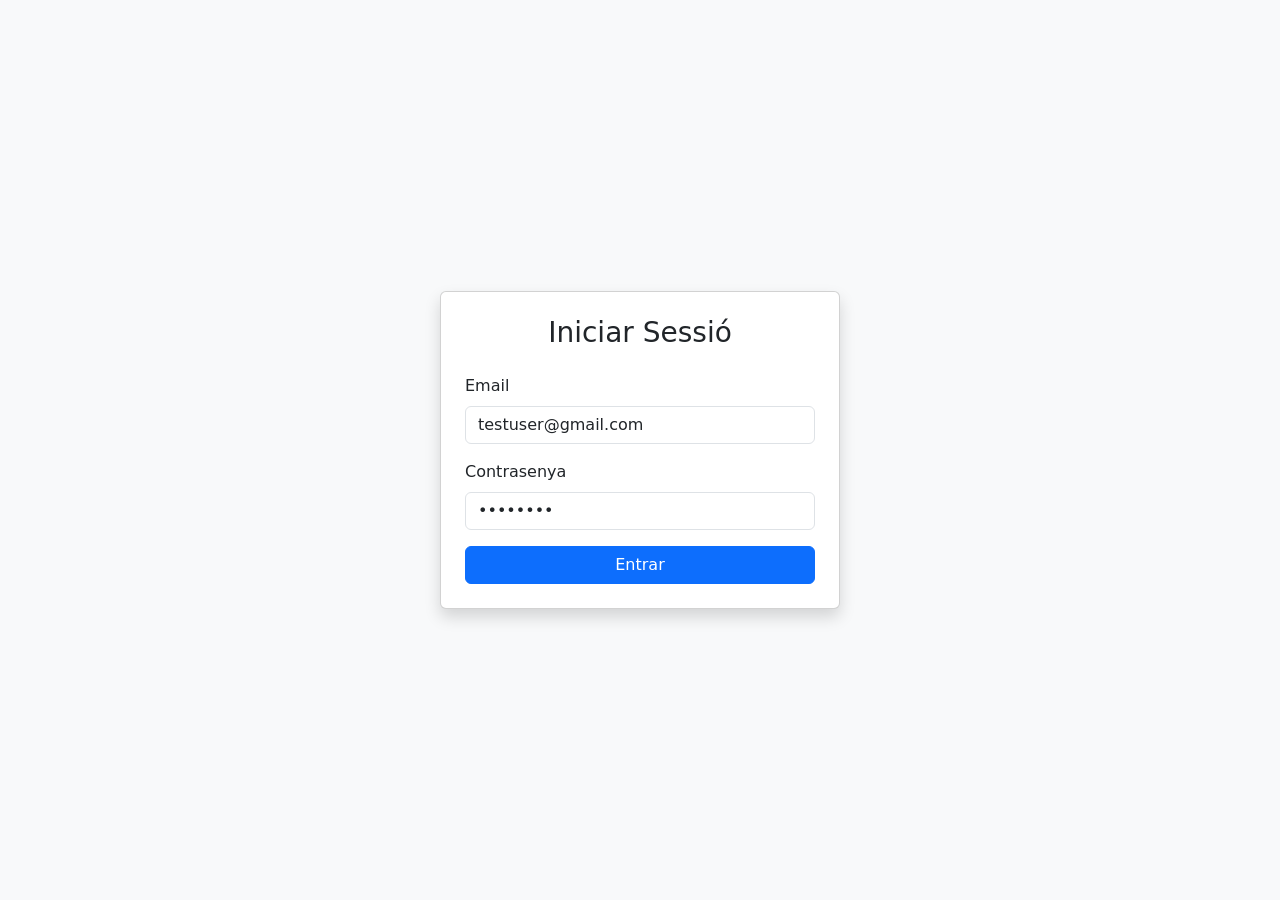
<file: admin.html>
<!DOCTYPE html>
<html lang="es">
<head>
    <meta charset="UTF-8">
    <meta name="viewport" content="width=device-width, initial-scale=1.0">
    <title>Hostal Montsec | Panell d'Administració</title>
    <!-- Bootstrap CSS -->
    <link href="https://cdn.jsdelivr.net/npm/bootstrap@5.3.0/dist/css/bootstrap.min.css" rel="stylesheet">
    <!-- Bootstrap Icons -->
    <link rel="stylesheet" href="https://cdn.jsdelivr.net/npm/bootstrap-icons@1.11.1/font/bootstrap-icons.css">
    <style>
        body { background-color: #f4f6f9; }
        .admin-header {
            background: #212529;
            color: white;
            padding: 2rem 0;
            margin-bottom: 2rem;
            border-bottom: 5px solid #dc3545; /* Línea roja para destacar que es zona admin */
        }
    </style>
</head>
<body>

    <nav class="navbar navbar-expand-lg navbar-dark bg-dark sticky-top">
        <div class="container">
            <a class="navbar-brand" href="index.html"><i class="bi bi-shield-lock"></i> Hostal Montsec - ADMIN</a>
            <div class="d-flex">
                <a href="index.html" class="btn btn-outline-light me-2">Veure Web</a>
                <button class="btn btn-danger" id="logoutBtn">Tancar Sessió</button>
            </div>
        </div>
    </nav>

    <div class="admin-header text-center shadow-sm">
        <h2 class="fw-bold"><i class="bi bi-gear-fill"></i> Panell de Gestió de Reserves</h2>
        <p class="mb-0 text-muted">Aquesta vista és exclusiva per al personal de l'hostal.</p>
    </div>

    <div class="container mb-5">
        <div class="card shadow border-0">
            <div class="card-header bg-white py-3 d-flex justify-content-between align-items-center">
                <h5 class="mb-0 fw-bold"><i class="bi bi-list-ul text-danger"></i> Totes les Reserves</h5>
                <button class="btn btn-sm btn-outline-secondary" onclick="cargarTodasLasReservas()"><i class="bi bi-arrow-clockwise"></i> Actualitzar</button>
            </div>
            <div class="card-body">
                <div id="adminReservasContainer">
                    <!-- Aquí se inyectará la tabla de todas las reservas -->
                    <div class="text-center py-5">
                        <div class="spinner-border text-danger" role="status"></div>
                        <p class="mt-2 text-muted">Carregant dades del servidor...</p>
                    </div>
                </div>
            </div>
        </div>
    </div>

    <script src="https://cdn.jsdelivr.net/npm/bootstrap@5.3.0/dist/js/bootstrap.bundle.min.js"></script>
    <script src="app.js"></script>
</body>
</html>
</file>
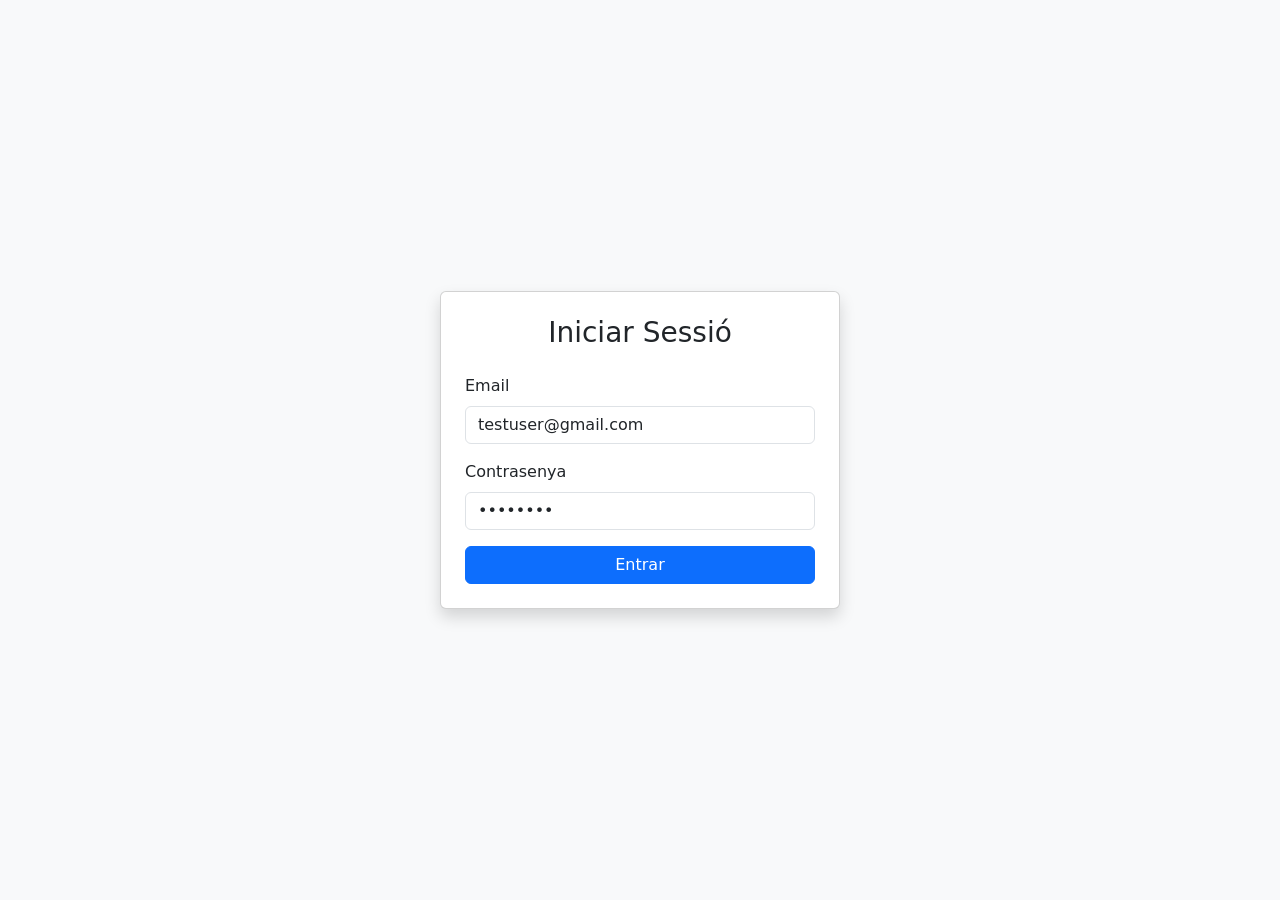
<file: login.html>
<!DOCTYPE html>
<html lang="es">
<head>
    <meta charset="UTF-8">
    <title>Login | Hostal Montsec</title>
    <link href="https://cdn.jsdelivr.net/npm/bootstrap@5.3.0/dist/css/bootstrap.min.css" rel="stylesheet">
</head>
<body class="bg-light">

    <div class="container d-flex justify-content-center align-items-center" style="height: 100vh;">
        <div class="card p-4 shadow" style="width: 100%; max-width: 400px;">
            <h3 class="text-center mb-4">Iniciar Sessió</h3>
            <form id="loginForm">
                <div class="mb-3">
                    <label class="form-label">Email</label>

                    <input type="email" id="email" class="form-control" value="testuser@gmail.com" required>
                </div>
                <div class="mb-3">
                    <label class="form-label">Contrasenya</label>
                    <input type="password" id="password" class="form-control" value="password" required>
                </div>
                <button type="submit" class="btn btn-primary w-100">Entrar</button>
            </form>
            <div id="loginError" class="alert alert-danger mt-3 d-none">Correu o contrasenya incorrectes.</div>
        </div>
    </div>

    <script src="app.js"></script>
</body>
</html>
</file>
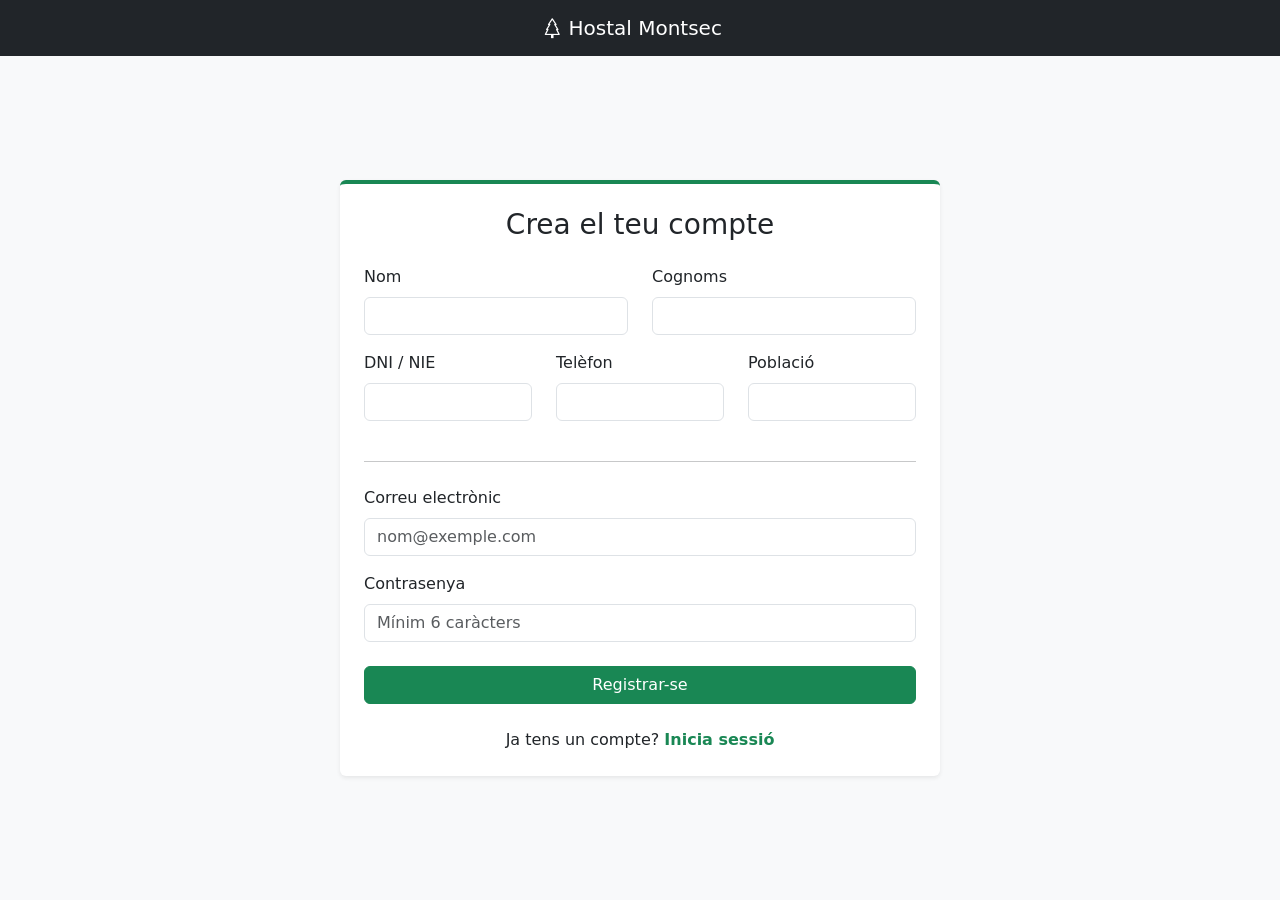
<file: register.html>
<!DOCTYPE html>
<html lang="es">
<head>
    <meta charset="UTF-8">
    <meta name="viewport" content="width=device-width, initial-scale=1.0">
    <title>Hostal Montsec | Registre</title>
    <link href="https://cdn.jsdelivr.net/npm/bootstrap@5.3.0/dist/css/bootstrap.min.css" rel="stylesheet">
    <link rel="stylesheet" href="https://cdn.jsdelivr.net/npm/bootstrap-icons@1.11.1/font/bootstrap-icons.css">
    <style>
        body { background-color: #f8f9fa; min-height: 100vh; display: flex; flex-direction: column; }
        .register-container { flex: 1; display: flex; align-items: center; justify-content: center; padding: 2rem 0; }
        .card { border: none; border-top: 4px solid #198754; }
    </style>
</head>
<body>

    <nav class="navbar navbar-dark bg-dark">
        <div class="container justify-content-center">
            <a class="navbar-brand" href="index.html"><i class="bi bi-tree"></i> Hostal Montsec</a>
        </div>
    </nav>

    <div class="register-container">
        <div class="card shadow-sm p-4" style="width: 100%; max-width: 600px;">
            <h3 class="text-center mb-4">Crea el teu compte</h3>
            
            <div id="registerSuccess" class="alert alert-success d-none text-center">
                <i class="bi bi-check-circle"></i> Compte creat amb èxit! Redirigint...
            </div>
            
            <div id="registerError" class="alert alert-danger d-none text-center">
                <i class="bi bi-exclamation-triangle"></i> <span>Error al crear el compte. Revisa les dades.</span>
            </div>

            <!-- Formulario con validaciones HTML5 -->
            <form id="registerForm">
                <div class="row">
                    <div class="col-md-6 mb-3">
                        <label for="regName" class="form-label">Nom</label>
                        <input type="text" class="form-control" id="regName" required minlength="2">
                    </div>
                    <div class="col-md-6 mb-3">
                        <label for="regSurname" class="form-label">Cognoms</label>
                        <input type="text" class="form-control" id="regSurname" required minlength="2">
                    </div>
                </div>

                <div class="row">
                    <div class="col-md-4 mb-3">
                        <label for="regDni" class="form-label">DNI / NIE</label>
                        <!-- Obligamos a que tenga exactamente 9 caracteres -->
                        <input type="text" class="form-control" id="regDni" required minlength="9" maxlength="9" title="Format: 8 números i 1 lletra">
                    </div>
                    <div class="col-md-4 mb-3">
                        <label for="regPhone" class="form-label">Telèfon</label>
                        <!-- Obligamos a que sean 9 números -->
                        <input type="tel" class="form-control" id="regPhone" required pattern="[0-9]{9}" title="Ha de contenir exactament 9 números">
                    </div>
                    <div class="col-md-4 mb-3">
                        <label for="regCity" class="form-label">Població</label>
                        <input type="text" class="form-control" id="regCity" required>
                    </div>
                </div>

                <hr class="my-4">

                <div class="mb-3">
                    <label for="regEmail" class="form-label">Correu electrònic</label>
                    <input type="email" class="form-control" id="regEmail" required placeholder="nom@exemple.com">
                </div>
                <div class="mb-4">
                    <label for="regPassword" class="form-label">Contrasenya</label>
                    <!-- Obligamos a que la contraseña tenga mínimo 6 caracteres -->
                    <input type="password" class="form-control" id="regPassword" required minlength="6" placeholder="Mínim 6 caràcters">
                </div>
                
                <button type="submit" class="btn btn-success w-100 mb-3">Registrar-se</button>
            </form>
            
            <div class="text-center mt-2">
                <p class="mb-0">Ja tens un compte? <a href="login.html" class="text-success text-decoration-none fw-bold">Inicia sessió</a></p>
            </div>
        </div>
    </div>

    <script src="https://cdn.jsdelivr.net/npm/bootstrap@5.3.0/dist/js/bootstrap.bundle.min.js"></script>
    <script src="app.js"></script>
</body>
</html>
</file>
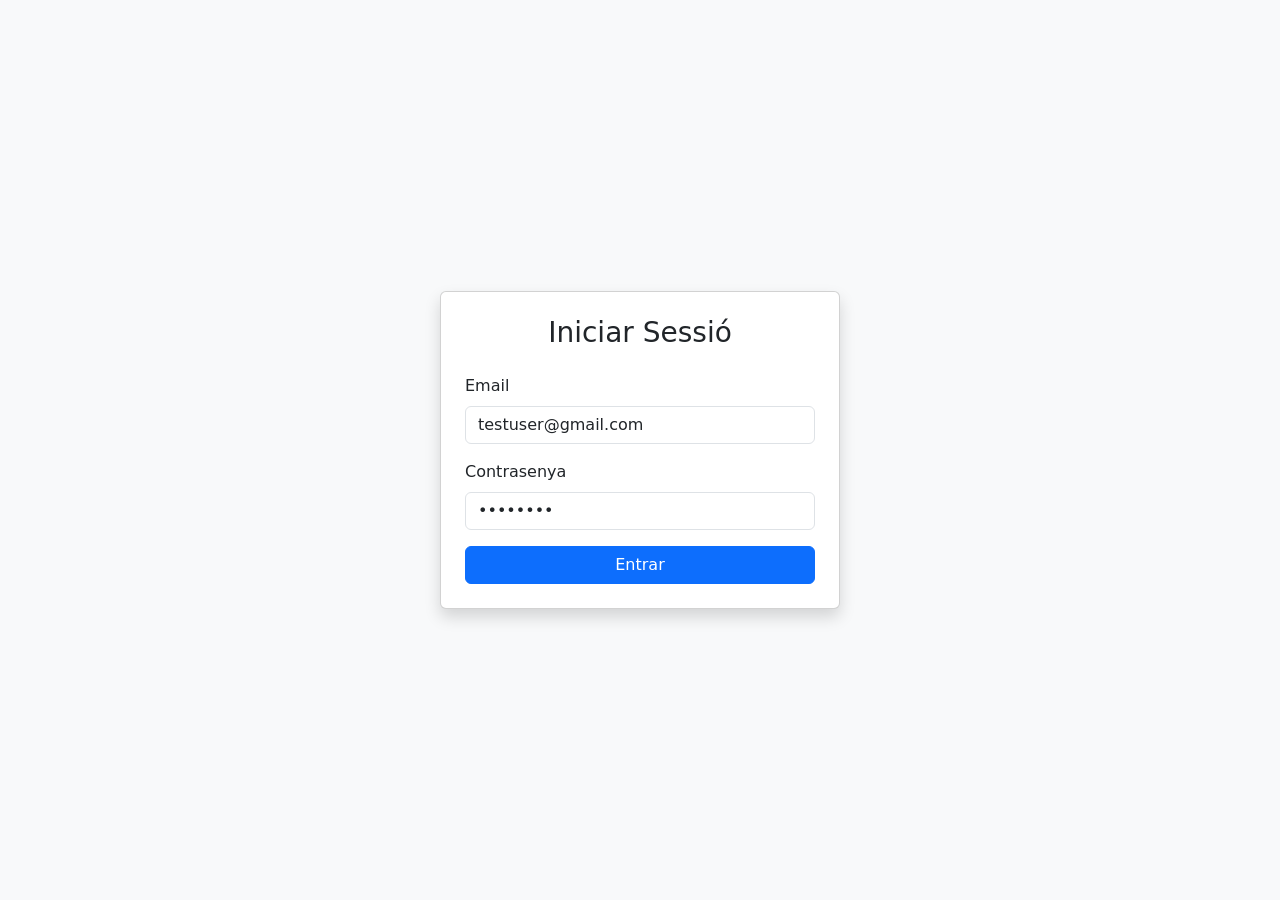
<file: reservations.html>
<!DOCTYPE html>
<html lang="es">
<head>
    <meta charset="UTF-8">
    <meta name="viewport" content="width=device-width, initial-scale=1.0">
    <title>Hostal Montsec | Les meves Reserves</title>
    <link href="https://cdn.jsdelivr.net/npm/bootstrap@5.3.0/dist/css/bootstrap.min.css" rel="stylesheet">
    <link rel="stylesheet" href="https://cdn.jsdelivr.net/npm/bootstrap-icons@1.11.1/font/bootstrap-icons.css">
    <style>
        body { background-color: #f4f6f9; }
        .hero-reservas {
            background: #198754;
            color: white;
            padding: 3rem 0;
            margin-bottom: 2rem;
            box-shadow: 0 4px 6px rgba(0,0,0,0.1);
        }
        .payment-box {
            background-color: #f8f9fa;
            border: 1px solid #dee2e6;
            border-radius: 8px;
            padding: 1.5rem;
        }
    </style>
</head>
<body>

    <nav class="navbar navbar-expand-lg navbar-dark bg-dark sticky-top">
        <div class="container">
            <a class="navbar-brand" href="index.html"><i class="bi bi-tree"></i> Hostal Montsec</a>
            <div class="d-flex">
                <a href="index.html" class="btn btn-outline-light me-2">Inici</a>
                <button class="btn btn-danger" id="logoutBtn">Tancar Sessió</button>
            </div>
        </div>
    </nav>

    <div class="hero-reservas text-center">
        <h2 class="fw-bold"><i class="bi bi-calendar-check"></i> El meu Panell de Reserves</h2>
        <p class="lead mb-0">Gestiona les teves visites al nostre hostal de muntanya.</p>
    </div>

    <div class="container mb-5">
        <div class="card shadow border-0">
            <div class="card-header bg-white py-3 d-flex justify-content-between align-items-center">
                <h5 class="mb-0 fw-bold"><i class="bi bi-list-ul"></i> Llista de Reserves</h5>
                <button class="btn btn-success" data-bs-toggle="modal" data-bs-target="#nuevaReservaModal">
                    <i class="bi bi-plus-circle"></i> Fer Nova Reserva
                </button>
            </div>
            <div class="card-body">
                <div id="listaReservas">
                    <div class="text-center py-5">
                        <div class="spinner-border text-success" role="status"></div>
                        <p class="mt-2 text-muted">Carregant les teves reserves...</p>
                    </div>
                </div>
            </div>
        </div>
    </div>

    <!-- MODAL 1: DATOS DE LA RESERVA -->
    <div class="modal fade" id="nuevaReservaModal" tabindex="-1" aria-hidden="true">
        <div class="modal-dialog">
            <div class="modal-content border-top border-success border-4">
                <div class="modal-header">
                    <h5 class="modal-title fw-bold">Nova Reserva</h5>
                    <button type="button" class="btn-close" data-bs-dismiss="modal" aria-label="Close"></button>
                </div>
                <form id="newReservationForm">
                    <div class="modal-body">
                        <div class="alert alert-warning small">
                            <i class="bi bi-info-circle-fill"></i> Es requerirà una targeta de crèdit per garantir la reserva. No es farà cap càrrec ara mateix.
                        </div>
                        <div class="mb-3">
                            <label for="resDate" class="form-label">Data</label>
                            <input type="date" class="form-control" id="resDate" required>
                        </div>
                        <div class="row">
                            <div class="col-7 mb-3">
                                <label for="resTime" class="form-label">Torn (Hora)</label>
                                <select class="form-select" id="resTime" required>
                                    <option value="" disabled selected>Tria un torn...</option>
                                    <option value="13:00">13:00 (Dinar - Torn 1)</option>
                                    <option value="15:00">15:00 (Dinar - Torn 2)</option>
                                    <option value="20:00">20:00 (Sopar - Torn 1)</option>
                                    <option value="22:00">22:00 (Sopar - Torn 2)</option>
                                </select>
                            </div>
                            <div class="col-5 mb-3">
                                <label for="resPax" class="form-label">Comensals</label>
                                <input type="number" class="form-control" id="resPax" min="1" max="10" required>
                            </div>
                        </div>
                    </div>
                    <div class="modal-footer flex-nowrap">
                        <button type="button" class="btn btn-outline-secondary w-50" data-bs-dismiss="modal">Cancel·lar</button>
                        <button type="submit" class="btn btn-dark w-50">Continuar al Pagament <i class="bi bi-arrow-right"></i></button>
                    </div>
                </form>
            </div>
        </div>
    </div>

    <!-- MODAL 2: PASARELA DE PAGO SIMULADA -->
    <div class="modal fade" id="paymentModal" tabindex="-1" aria-hidden="true" data-bs-backdrop="static">
        <div class="modal-dialog">
            <div class="modal-content border-top border-dark border-4">
                <div class="modal-header bg-light">
                    <h5 class="modal-title fw-bold"><i class="bi bi-lock-fill text-success"></i> Pagament Segur</h5>
                    <button type="button" class="btn-close" data-bs-dismiss="modal" aria-label="Close" id="closePaymentBtn"></button>
                </div>
                <form id="paymentForm">
                    <div class="modal-body">
                        <div id="reservaError" class="alert alert-danger d-none small"></div>
                        <div id="reservaSuccess" class="alert alert-success d-none small">Pagament autoritzat! Confirmant reserva...</div>

                        <div class="payment-box mb-3">
                            <h6 class="fw-bold mb-3">Garantia de la reserva</h6>
                            <p class="small text-muted mb-2">Autoritzes una retenció preventiva a la teva targeta. <strong>Només es cobraran <span id="penaltyAmount" class="text-danger fw-bold"></span>€</strong> en total (20€ per persona) si anul·les amb menys de 24 hores d'antelació o en cas de no presentar-se.</p>
                        </div>

                        <div class="mb-3">
                            <label class="form-label small fw-bold">Número de Targeta</label>
                            <div class="input-group">
                                <span class="input-group-text"><i class="bi bi-credit-card"></i></span>
                                <input type="text" class="form-control" placeholder="0000 0000 0000 0000" required minlength="16" maxlength="16" pattern="[0-9]{16}">
                            </div>
                        </div>
                        <div class="row">
                            <div class="col-6 mb-3">
                                <label class="form-label small fw-bold">Caducitat</label>
                                <input type="text" class="form-control" placeholder="MM/AA" required minlength="5" maxlength="5">
                            </div>
                            <div class="col-6 mb-3">
                                <label class="form-label small fw-bold">CVV</label>
                                <input type="password" class="form-control" placeholder="123" required minlength="3" maxlength="3" pattern="[0-9]{3}">
                            </div>
                        </div>
                    </div>
                    <div class="modal-footer flex-nowrap">
                        <button type="button" class="btn btn-outline-secondary w-50" data-bs-dismiss="modal" id="cancelPaymentBtn">Enrere</button>
                        <button type="submit" class="btn btn-success w-50" id="payBtn">
                            <span id="payBtnText"><i class="bi bi-shield-check"></i> Autoritzar i Reservar</span>
                            <span id="payBtnSpinner" class="spinner-border spinner-border-sm d-none" role="status" aria-hidden="true"></span>
                        </button>
                    </div>
                </form>
            </div>
        </div>
    </div>

    <script src="https://cdn.jsdelivr.net/npm/bootstrap@5.3.0/dist/js/bootstrap.bundle.min.js"></script>
    <script src="app.js"></script>
</body>
</html>
</file>
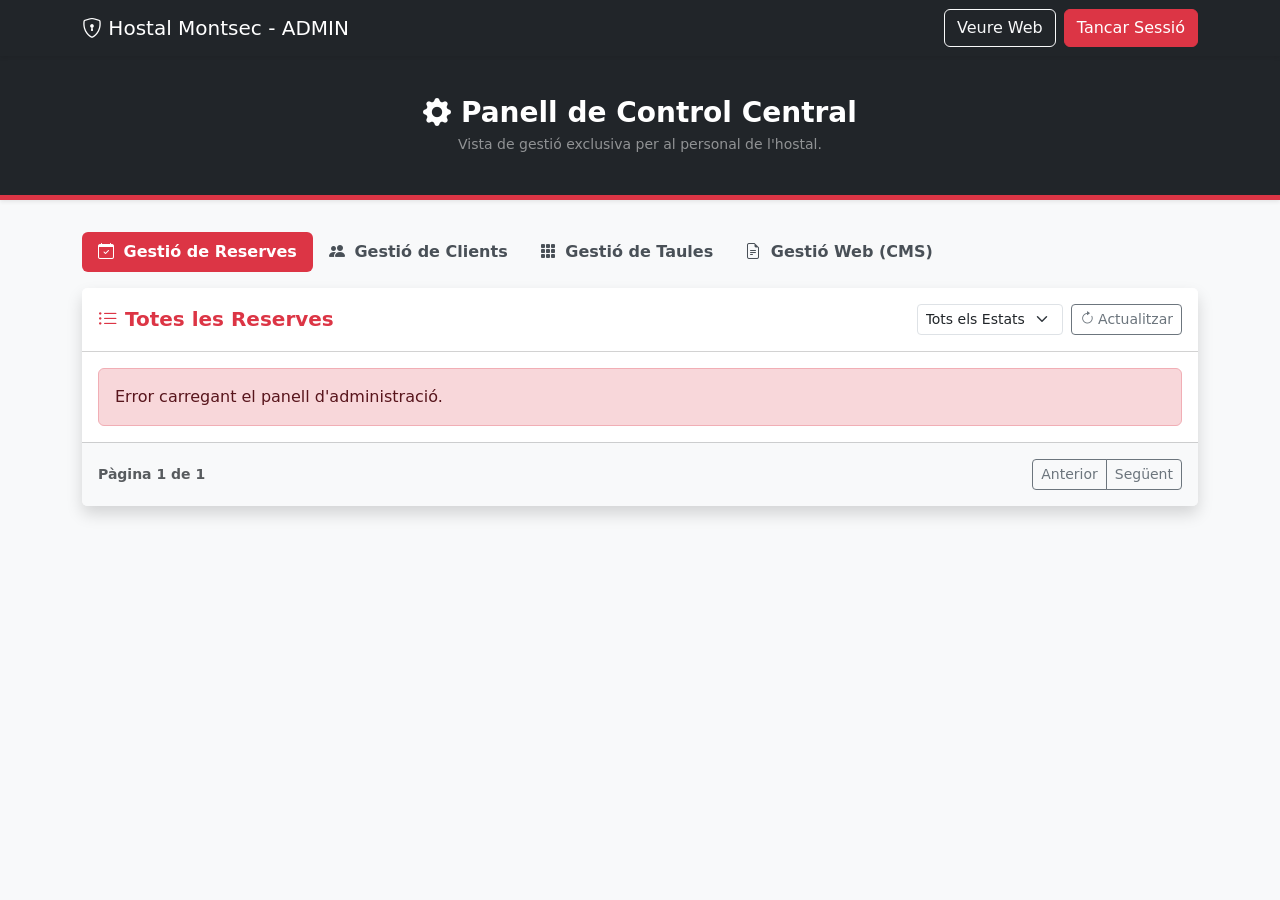
<file: frontend/admin.html>
<!DOCTYPE html>
<html lang="ca">
<head>
    <meta charset="UTF-8">
    <meta name="viewport" content="width=device-width, initial-scale=1.0">
    <title>Hostal Montsec | Panell d'Administració</title>
    <link href="https://cdn.jsdelivr.net/npm/bootstrap@5.3.0/dist/css/bootstrap.min.css" rel="stylesheet">
    <link rel="stylesheet" href="https://cdn.jsdelivr.net/npm/bootstrap-icons@1.11.1/font/bootstrap-icons.css">
    <link rel="stylesheet" href="styles.css">
</head>
<body class="bg-light d-flex flex-column min-vh-100">

    <!-- NAVEGACIÓN -->
    <nav class="navbar navbar-expand-lg navbar-dark bg-dark sticky-top shadow-sm">
        <div class="container">
            <a class="navbar-brand" href="index.html"><i class="bi bi-shield-lock"></i> Hostal Montsec - ADMIN</a>
            <div class="d-flex gap-2">
                <a href="index.html" class="btn btn-outline-light">Veure Web</a>
                <button type="button" class="btn btn-danger" id="logoutBtn">Tancar Sessió</button>
            </div>
        </div>
    </nav>

    <header class="admin-header text-center shadow-sm">
        <div class="container">
            <h1 class="h3 fw-bold mb-1"><i class="bi bi-gear-fill"></i> Panell de Control Central</h1>
            <p class="mb-0 text-white-50 small">Vista de gestió exclusiva per al personal de l'hostal.</p>
        </div>
    </header>

    <main class="container mb-5 flex-grow-1">
        
        <ul class="nav nav-pills mb-3" id="adminTabs" role="tablist">
            <li class="nav-item" role="presentation">
                <button class="nav-link active fw-bold" id="reserves-tab" data-bs-toggle="pill" data-bs-target="#reserves-pane" type="button" role="tab">
                    <i class="bi bi-calendar-check me-1"></i> Gestió de Reserves
                </button>
            </li>
            <li class="nav-item" role="presentation">
                <button class="nav-link fw-bold" id="clients-tab" data-bs-toggle="pill" data-bs-target="#clients-pane" type="button" role="tab" onclick="AdminModule.loadAllUsers()">
                    <i class="bi bi-people-fill me-1"></i> Gestió de Clients
                </button>
            </li>
            <li class="nav-item" role="presentation">
                <button class="nav-link fw-bold" id="taules-tab" data-bs-toggle="pill" data-bs-target="#taules-pane" type="button" role="tab" onclick="AdminModule.loadAllTables()">
                    <i class="bi bi-grid-3x3-gap-fill me-1"></i> Gestió de Taules
                </button>
            </li>
            <li class="nav-item" role="presentation">
                <!-- TAB WEB CMS -->
                <button class="nav-link fw-bold" id="cms-tab" data-bs-toggle="pill" data-bs-target="#cms-pane" type="button" role="tab" onclick="CmsModule.loadAdminContent()">
                    <i class="bi bi-file-earmark-text me-1"></i> Gestió Web (CMS)
                </button>
            </li>
        </ul>

        <div class="tab-content" id="adminTabsContent">
            
            <!-- TAB 1: RESERVAS -->
            <div class="tab-pane fade show active" id="reserves-pane" role="tabpanel" aria-labelledby="reserves-tab">
                <section class="card shadow border-0">
                    <div class="card-header bg-white py-3 d-flex flex-column flex-md-row justify-content-between align-items-md-center gap-3">
                        <h2 class="h5 mb-0 fw-bold text-danger"><i class="bi bi-list-ul"></i> Totes les Reserves</h2>
                        <div class="d-flex align-items-center gap-2">
                            <select id="adminStatusFilter" class="form-select form-select-sm w-auto" onchange="ReservationModule.resetAdminPage()">
                                <option value="">Tots els Estats</option>
                                <option value="CONFIRMED">Confirmades</option>
                                <option value="PENDING">Pendents</option>
                                <option value="CANCELLED">Cancel·lades</option>
                            </select>
                            <button type="button" class="btn btn-sm btn-outline-secondary" onclick="ReservationModule.loadAdminReservations()"><i class="bi bi-arrow-clockwise"></i> Actualitzar</button>
                        </div>
                    </div>
                    <div class="card-body p-0"><div id="adminReservasContainer"><div class="text-center py-5"><div class="spinner-border text-danger" role="status"></div></div></div></div>
                    <div class="card-footer bg-light d-flex justify-content-between align-items-center py-3">
                        <span id="adminResPageInfo" class="text-muted small fw-bold">Pàgina 1 de 1</span>
                        <div class="btn-group">
                            <button id="adminResPrevBtn" class="btn btn-sm btn-outline-secondary" onclick="ReservationModule.changeAdminPage(-1)">Anterior</button>
                            <button id="adminResNextBtn" class="btn btn-sm btn-outline-secondary" onclick="ReservationModule.changeAdminPage(1)">Següent</button>
                        </div>
                    </div>
                </section>
            </div>

            <!-- TAB 2: CLIENTES -->
            <div class="tab-pane fade" id="clients-pane" role="tabpanel" aria-labelledby="clients-tab">
                <section class="card shadow border-0">
                    <div class="card-header bg-white py-3 d-flex justify-content-between align-items-center">
                        <h2 class="h5 mb-0 fw-bold text-danger"><i class="bi bi-person-lines-fill"></i> Registre de Clients</h2>
                        <button type="button" class="btn btn-sm btn-outline-secondary" onclick="AdminModule.loadAllUsers()"><i class="bi bi-arrow-clockwise"></i> Actualitzar</button>
                    </div>
                    <div class="card-body p-0"><div id="adminClientsContainer"><div class="text-center py-5"><div class="spinner-border text-danger" role="status"></div></div></div></div>
                </section>
            </div>

            <!-- TAB 3: TAULES -->
            <div class="tab-pane fade" id="taules-pane" role="tabpanel" aria-labelledby="taules-tab">
                <section class="card shadow border-0">
                    <div class="card-header bg-white py-3 d-flex justify-content-between align-items-center">
                        <h2 class="h5 mb-0 fw-bold text-danger"><i class="bi bi-grid-3x3-gap-fill"></i> Distribució de l'Hostal</h2>
                        <div>
                            <button type="button" class="btn btn-sm btn-success me-1" onclick="AdminModule.openTableModal()"><i class="bi bi-plus-circle"></i> Nova Taula</button>
                            <button type="button" class="btn btn-sm btn-outline-secondary" onclick="AdminModule.loadAllTables()"><i class="bi bi-arrow-clockwise"></i></button>
                        </div>
                    </div>
                    <div class="card-body p-0"><div id="adminTablesContainer"><div class="text-center py-5"><div class="spinner-border text-danger" role="status"></div></div></div></div>
                </section>
            </div>

            <!-- TAB 4: WEB CMS -->
            <div class="tab-pane fade" id="cms-pane" role="tabpanel" aria-labelledby="cms-tab">
                <section class="card shadow border-0">
                    <div class="card-header bg-white py-3 d-flex justify-content-between align-items-center">
                        <h2 class="h5 mb-0 fw-bold text-danger"><i class="bi bi-laptop"></i> Modificador de Contingut (CMS)</h2>
                        <button type="submit" form="cmsForm" class="btn btn-sm btn-success">
                            <i class="bi bi-save"></i> Desar Canvis a la Web
                        </button>
                    </div>
                    <div class="card-body bg-light">
                        <div id="cmsAlert" class="alert d-none"></div>
                        
                        <form id="cmsForm">
                            <!-- ACORDEÓN PARA MANTENERLO ORDENADO -->
                            <div class="accordion shadow-sm" id="cmsAccordion">
                                
                                <!-- 1. Portada -->
                                <div class="accordion-item">
                                    <h2 class="accordion-header"><button class="accordion-button fw-bold" type="button" data-bs-toggle="collapse" data-bs-target="#cmsHero">1. Portada (Hero)</button></h2>
                                    <div id="cmsHero" class="accordion-collapse collapse show" data-bs-parent="#cmsAccordion">
                                        <div class="accordion-body">
                                            <div class="mb-3">
                                                <label class="form-label text-muted small fw-bold">Títol Principal</label>
                                                <input type="text" class="form-control cms-input" id="edit_HERO_TITLE" required>
                                            </div>
                                            <div>
                                                <label class="form-label text-muted small fw-bold">Subtítol</label>
                                                <input type="text" class="form-control cms-input" id="edit_HERO_SUBTITLE" required>
                                            </div>
                                        </div>
                                    </div>
                                </div>

                                <!-- 2. Història -->
                                <div class="accordion-item">
                                    <h2 class="accordion-header"><button class="accordion-button collapsed fw-bold" type="button" data-bs-toggle="collapse" data-bs-target="#cmsHistory">2. La Nostra Història</button></h2>
                                    <div id="cmsHistory" class="accordion-collapse collapse" data-bs-parent="#cmsAccordion">
                                        <div class="accordion-body">
                                            <div class="row g-3 mb-3">
                                                <div class="col-md-6">
                                                    <label class="form-label text-muted small fw-bold">Títol</label>
                                                    <input type="text" class="form-control cms-input" id="edit_HISTORY_TITLE" required>
                                                </div>
                                                <div class="col-md-6">
                                                    <label class="form-label text-muted small fw-bold">Subtítol Destacat</label>
                                                    <input type="text" class="form-control cms-input" id="edit_HISTORY_SUBTITLE" required>
                                                </div>
                                            </div>
                                            <div class="mb-3">
                                                <label class="form-label text-muted small fw-bold">Paràgraf 1</label>
                                                <textarea class="form-control cms-input" id="edit_HISTORY_P1" rows="3" required></textarea>
                                            </div>
                                            <div>
                                                <label class="form-label text-muted small fw-bold">Paràgraf 2</label>
                                                <textarea class="form-control cms-input" id="edit_HISTORY_P2" rows="3" required></textarea>
                                            </div>
                                        </div>
                                    </div>
                                </div>

                                <!-- 3. Menús -->
                                <div class="accordion-item">
                                    <h2 class="accordion-header"><button class="accordion-button collapsed fw-bold" type="button" data-bs-toggle="collapse" data-bs-target="#cmsMenus">3. Menús (Preus i Descripcions)</button></h2>
                                    <div id="cmsMenus" class="accordion-collapse collapse" data-bs-parent="#cmsAccordion">
                                        <div class="accordion-body">
                                            <div class="mb-4">
                                                <label class="form-label text-muted small fw-bold">Títol de la Secció</label>
                                                <input type="text" class="form-control cms-input" id="edit_MENU_MAIN_TITLE" required>
                                            </div>
                                            <div class="row g-4">
                                                <div class="col-md-4 border-end">
                                                    <h6 class="text-success fw-bold">Menú Diari</h6>
                                                    <input type="text" class="form-control mb-2 cms-input border-success" id="edit_PRICE_MENU_DIARI" placeholder="Preu (ex. 18,50 €)" required>
                                                    <textarea class="form-control cms-input" id="edit_DESC_MENU_DIARI" rows="3" placeholder="Descripció..."></textarea>
                                                </div>
                                                <div class="col-md-4 border-end">
                                                    <h6 class="text-warning fw-bold">Menú Cap de Setmana</h6>
                                                    <input type="text" class="form-control mb-2 cms-input border-warning" id="edit_PRICE_MENU_CAP_SETMANA" placeholder="Preu (ex. 28,00 €)" required>
                                                    <textarea class="form-control cms-input" id="edit_DESC_MENU_CAP_SETMANA" rows="3" placeholder="Descripció..."></textarea>
                                                </div>
                                                <div class="col-md-4">
                                                    <h6 class="text-danger fw-bold">Menú Degustació</h6>
                                                    <input type="text" class="form-control mb-2 cms-input border-danger" id="edit_PRICE_MENU_DEGUSTACIO" placeholder="Preu (ex. 45,00 €)" required>
                                                    <textarea class="form-control cms-input" id="edit_DESC_MENU_DEGUSTACIO" rows="3" placeholder="Descripció..."></textarea>
                                                </div>
                                            </div>
                                        </div>
                                    </div>
                                </div>

                                <!-- 4. Instagram -->
                                <div class="accordion-item">
                                    <h2 class="accordion-header"><button class="accordion-button collapsed fw-bold" type="button" data-bs-toggle="collapse" data-bs-target="#cmsIg">4. Galeria / Instagram</button></h2>
                                    <div id="cmsIg" class="accordion-collapse collapse" data-bs-parent="#cmsAccordion">
                                        <div class="accordion-body">
                                            <div class="mb-4">
                                                <label class="form-label text-muted small fw-bold">Títol de la Galeria</label>
                                                <input type="text" class="form-control cms-input" id="edit_IG_TITLE" required>
                                            </div>
                                            <div class="row g-3">
                                                <div class="col-md-6">
                                                    <label class="form-label text-muted small fw-bold">URL Imatge 1</label>
                                                    <input type="url" class="form-control cms-input" id="edit_IG_IMG_1" placeholder="https://...">
                                                </div>
                                                <div class="col-md-6">
                                                    <label class="form-label text-muted small fw-bold">URL Imatge 2</label>
                                                    <input type="url" class="form-control cms-input" id="edit_IG_IMG_2" placeholder="https://...">
                                                </div>
                                                <div class="col-md-6">
                                                    <label class="form-label text-muted small fw-bold">URL Imatge 3</label>
                                                    <input type="url" class="form-control cms-input" id="edit_IG_IMG_3" placeholder="https://...">
                                                </div>
                                                <div class="col-md-6">
                                                    <label class="form-label text-muted small fw-bold">URL Imatge 4</label>
                                                    <input type="url" class="form-control cms-input" id="edit_IG_IMG_4" placeholder="https://...">
                                                </div>
                                            </div>
                                            <small class="text-muted mt-2 d-block"><i class="bi bi-info-circle"></i> Pots utilitzar enllaços de Unsplash o imatges penjades a internet.</small>
                                        </div>
                                    </div>
                                </div>

                            </div>
                        </form>
                    </div>
                </section>
            </div>

        </div>
    </main>

    <!-- Modals de Edición Omitidos en este snippet por longitud, MANTÉN LOS MISMOS QUE TENÍAS (Reservation, User, Table) -->
    <!-- MODAL 1: EDITAR RESERVA -->
    <div class="modal fade" id="editReservationModal" tabindex="-1" aria-hidden="true"><div class="modal-dialog"><div class="modal-content border-top border-danger border-4"><div class="modal-header"><h3 class="modal-title h5 fw-bold">Modificar Reserva #<span id="editResIdTxt"></span></h3><button type="button" class="btn-close" data-bs-dismiss="modal" aria-label="Tancar"></button></div><form id="editReservationForm" novalidate><input type="hidden" id="editResId"><div class="modal-body"><div class="mb-3"><label for="editResDate" class="form-label">Data</label><input type="date" class="form-control" id="editResDate" required></div><div class="row g-3 mb-3"><div class="col-7"><label for="editResTime" class="form-label">Torn (Hora)</label><select class="form-select" id="editResTime" required><option value="13:00:00">13:00 (Dinar - Torn 1)</option><option value="15:00:00">15:00 (Dinar - Torn 2)</option><option value="20:00:00">20:00 (Sopar - Torn 1)</option><option value="22:00:00">22:00 (Sopar - Torn 2)</option></select></div><div class="col-5"><label for="editResPax" class="form-label">Comensals</label><input type="number" class="form-control" id="editResPax" min="1" max="10" required></div></div></div><div class="modal-footer"><button type="button" class="btn btn-outline-secondary" data-bs-dismiss="modal">Cancel·lar</button><button type="submit" class="btn btn-danger">Desar Canvis</button></div></form></div></div></div>
    <!-- MODAL 2: EDITAR USUARIO -->
    <div class="modal fade" id="editUserModal" tabindex="-1" aria-hidden="true"><div class="modal-dialog"><div class="modal-content border-top border-dark border-4"><div class="modal-header"><h3 class="modal-title h5 fw-bold">Modificar Client</h3><button type="button" class="btn-close" data-bs-dismiss="modal" aria-label="Tancar"></button></div><form id="editUserForm" novalidate><input type="hidden" id="editUserId"><div class="modal-body"><div class="row g-3 mb-3"><div class="col-md-6"><label for="editUserName" class="form-label">Nom</label><input type="text" class="form-control" id="editUserName" required></div><div class="col-md-6"><label for="editUserSurname" class="form-label">Cognoms</label><input type="text" class="form-control" id="editUserSurname" required></div></div><div class="row g-3 mb-3"><div class="col-md-6"><label for="editUserPhone" class="form-label">Telèfon</label><input type="tel" class="form-control" id="editUserPhone" required></div><div class="col-md-6"><label for="editUserCity" class="form-label">Població</label><input type="text" class="form-control" id="editUserCity" required></div></div><div class="mb-3"><label for="editUserRole" class="form-label">Rol del Sistema</label><select class="form-select" id="editUserRole" required><option value="USER">USER (Client Estàndard)</option><option value="ADMIN">ADMIN (Administrador)</option></select></div></div><div class="modal-footer"><button type="button" class="btn btn-outline-secondary" data-bs-dismiss="modal">Cancel·lar</button><button type="submit" class="btn btn-dark">Desar Client</button></div></form></div></div></div>
    <!-- MODAL 3: CREAR/EDITAR TAULA -->
    <div class="modal fade" id="editTableModal" tabindex="-1" aria-hidden="true"><div class="modal-dialog"><div class="modal-content border-top border-success border-4"><div class="modal-header"><h3 class="modal-title h5 fw-bold" id="tableModalTitle">Nova Taula</h3><button type="button" class="btn-close" data-bs-dismiss="modal" aria-label="Tancar"></button></div><form id="editTableForm" novalidate><input type="hidden" id="editTableId"><div class="modal-body"><div class="row g-3 mb-3"><div class="col-md-6"><label for="editTableNum" class="form-label">Número de Taula</label><input type="number" class="form-control" id="editTableNum" min="1" required></div><div class="col-md-6"><label for="editTablePax" class="form-label">Capacitat (Pax)</label><input type="number" class="form-control" id="editTablePax" min="1" max="20" required></div></div><div class="mb-3"><label for="editTableLoc" class="form-label">Ubicació</label><select class="form-select" id="editTableLoc" required><option value="INSIDE">Saló Interior</option><option value="TERRACE">Terrassa Exterior</option></select></div></div><div class="modal-footer"><button type="button" class="btn btn-outline-secondary" data-bs-dismiss="modal">Cancel·lar</button><button type="submit" class="btn btn-success">Desar Taula</button></div></form></div></div></div>

    <!-- Scripts -->
    <script src="https://cdn.jsdelivr.net/npm/bootstrap@5.3.0/dist/js/bootstrap.bundle.min.js"></script>
    <script src="app.js"></script>
</body>
</html>
</file>
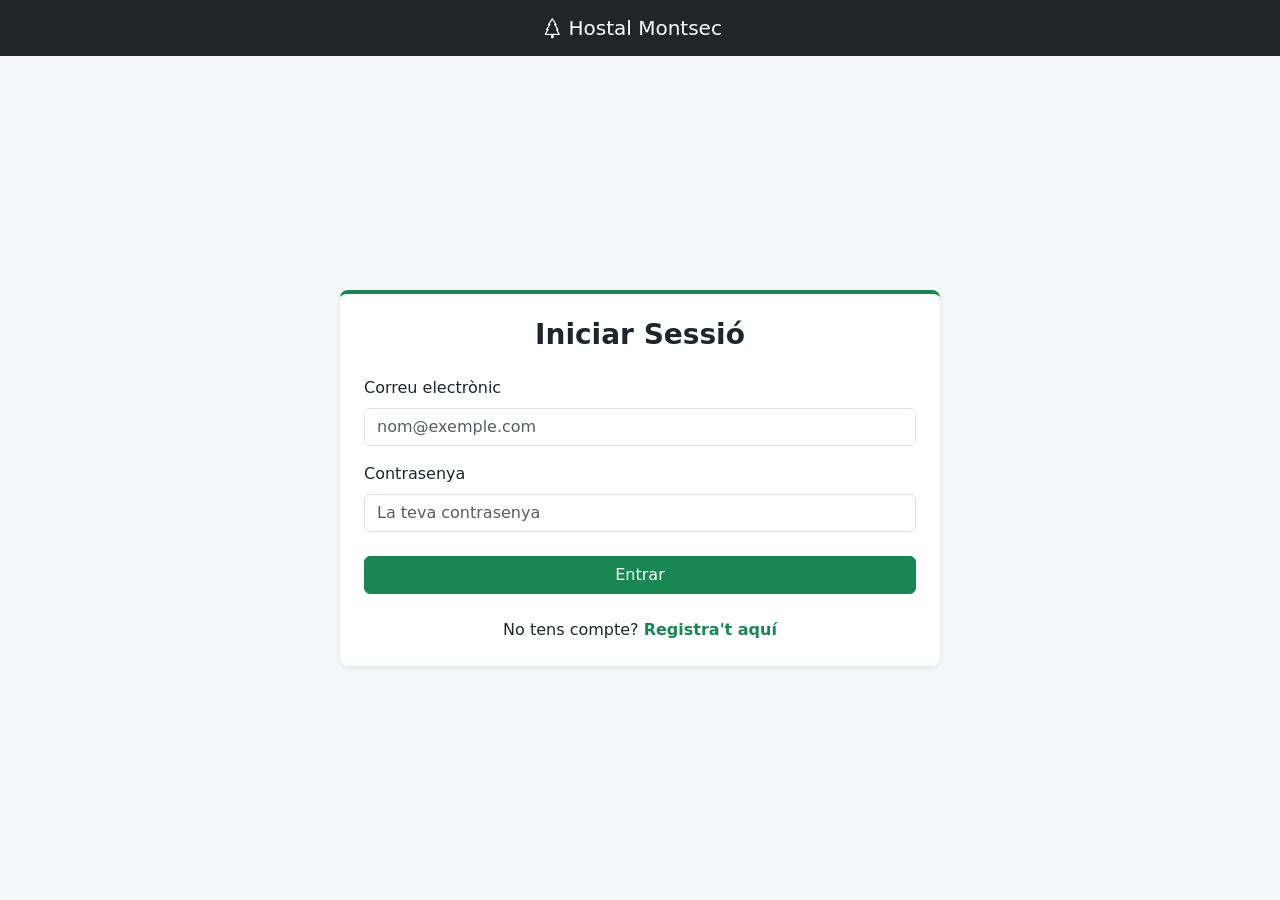
<file: frontend/login.html>
<!DOCTYPE html>
<html lang="ca">
<head>
    <meta charset="UTF-8">
    <meta name="viewport" content="width=device-width, initial-scale=1.0">
    <title>Hostal Montsec | Iniciar Sessió</title>
    
    <!-- External Dependencies -->
    <link href="https://cdn.jsdelivr.net/npm/bootstrap@5.3.0/dist/css/bootstrap.min.css" rel="stylesheet">
    <link rel="stylesheet" href="https://cdn.jsdelivr.net/npm/bootstrap-icons@1.11.1/font/bootstrap-icons.css">
    
    <!-- Custom Styles -->
    <link rel="stylesheet" href="styles.css">
</head>
<body class="page-auth">

    <!-- NAVIGATION -->
    <nav class="navbar navbar-dark bg-dark">
        <div class="container justify-content-center">
            <a class="navbar-brand" href="index.html">
                <i class="bi bi-tree"></i> Hostal Montsec
            </a>
        </div>
    </nav>

    <!-- MAIN CONTAINER -->
    <main class="auth-container">
        <section class="card shadow-sm p-4 auth-card" aria-labelledby="loginTitle">
            <h1 id="loginTitle" class="text-center h3 mb-4 fw-bold">
                Iniciar Sessió
            </h1>
            
            <!-- DYNAMIC ALERT (Controlled by app.js) -->
            <div id="loginError" class="alert alert-danger d-none text-center" role="alert" aria-live="assertive">
                <i class="bi bi-exclamation-triangle-fill me-1"></i> 
                <span>Correu o contrasenya incorrectes.</span>
            </div>

            <!-- LOGIN FORM -->
            <form id="loginForm" novalidate>
                <div class="mb-3">
                    <label for="email" class="form-label">Correu electrònic</label>
                    <input type="email" 
                           id="email" 
                           name="email"
                           class="form-control" 
                           placeholder="nom@exemple.com"
                           autocomplete="email"
                           required>
                </div>
                <div class="mb-4">
                    <label for="password" class="form-label">Contrasenya</label>
                    <input type="password" 
                           id="password" 
                           name="password"
                           class="form-control" 
                           placeholder="La teva contrasenya"
                           autocomplete="current-password"
                           required>
                </div>
                
                <button type="submit" class="btn btn-success w-100 mb-3" id="loginSubmitBtn">
                    Entrar
                </button>
            </form>
            
            <!-- SECONDARY NAVIGATION -->
            <div class="text-center mt-2">
                <p class="mb-0">
                    No tens compte? 
                    <a href="registro.html" class="text-success text-decoration-none fw-bold">Registra't aquí</a>
                </p>
            </div>
        </section>
    </main>

    <!-- Scripts -->
    <script src="https://cdn.jsdelivr.net/npm/bootstrap@5.3.0/dist/js/bootstrap.bundle.min.js"></script>
    <script src="app.js"></script>
</body>
</html>
</file>
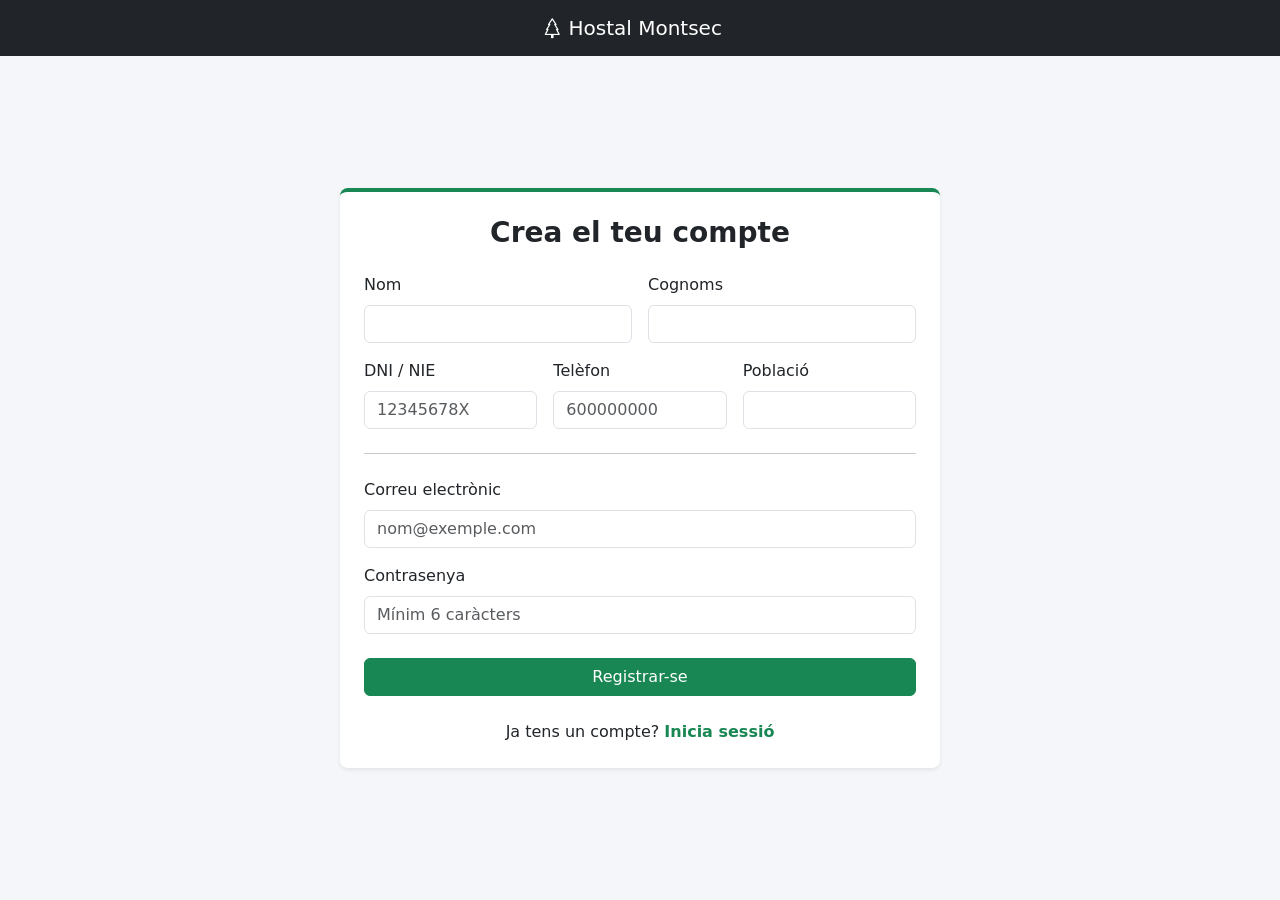
<file: frontend/register.html>
<!DOCTYPE html>
<html lang="ca">
<head>
    <meta charset="UTF-8">
    <meta name="viewport" content="width=device-width, initial-scale=1.0">
    <title>Hostal Montsec | Registre</title>
    
    <!-- Dependencias externas -->
    <link href="https://cdn.jsdelivr.net/npm/bootstrap@5.3.0/dist/css/bootstrap.min.css" rel="stylesheet">
    <link rel="stylesheet" href="https://cdn.jsdelivr.net/npm/bootstrap-icons@1.11.1/font/bootstrap-icons.css">
    
    <!-- Estilos propios -->
    <link rel="stylesheet" href="styles.css">
</head>
<body class="page-auth">

    <!-- NAVEGACIÓN -->
    <nav class="navbar navbar-dark bg-dark">
        <div class="container justify-content-center">
            <a class="navbar-brand" href="index.html">
                <i class="bi bi-tree"></i> Hostal Montsec
            </a>
        </div>
    </nav>

    <!-- CONTENEDOR PRINCIPAL -->
    <main class="auth-container">
        <section class="card shadow-sm p-4 auth-card" aria-labelledby="registerTitle">
            <h1 id="registerTitle" class="text-center h3 mb-4 fw-bold">
                Crea el teu compte
            </h1>
            
            <!-- ALERTAS DINÁMICAS (Controladas por app.js) -->
            <div id="registerSuccess" class="alert alert-success d-none text-center" role="alert" aria-live="polite">
                <i class="bi bi-check-circle me-1"></i> Compte creat amb èxit! Redirigint...
            </div>
            
            <div id="registerError" class="alert alert-danger d-none text-center" role="alert" aria-live="assertive">
                <i class="bi bi-exclamation-triangle me-1"></i> 
                <span>Error al crear el compte. Revisa les dades.</span>
            </div>

            <!-- FORMULARIO DE REGISTRO -->
            <form id="registerForm" novalidate>
                <!-- Sección 1: Datos Personales -->
                <div class="row g-3 mb-3">
                    <div class="col-md-6">
                        <label for="regName" class="form-label">Nom</label>
                        <input type="text" 
                               class="form-control" 
                               id="regName" 
                               name="name"
                               autocomplete="given-name"
                               required 
                               minlength="2">
                    </div>
                    <div class="col-md-6">
                        <label for="regSurname" class="form-label">Cognoms</label>
                        <input type="text" 
                               class="form-control" 
                               id="regSurname" 
                               name="surname"
                               autocomplete="family-name"
                               required 
                               minlength="2">
                    </div>
                </div>

                <!-- Sección 2: Identificación y Contacto -->
                <div class="row g-3 mb-3">
                    <div class="col-md-4">
                        <label for="regDni" class="form-label">DNI / NIE</label>
                        <input type="text" 
                               class="form-control text-uppercase" 
                               id="regDni" 
                               name="dni"
                               placeholder="12345678X"
                               required 
                               minlength="9" 
                               maxlength="9" 
                               pattern="^[0-9]{8}[A-Za-z]$|^[XYZxyz][0-9]{7}[A-Za-z]$"
                               title="Format vàlid: 8 números i 1 lletra (o NIE amb X/Y/Z)">
                    </div>
                    <div class="col-md-4">
                        <label for="regPhone" class="form-label">Telèfon</label>
                        <input type="tel" 
                               class="form-control" 
                               id="regPhone" 
                               name="phone"
                               placeholder="600000000"
                               inputmode="numeric"
                               autocomplete="tel"
                               required 
                               pattern="[0-9]{9}" 
                               title="Ha de contenir exactament 9 números">
                    </div>
                    <div class="col-md-4">
                        <label for="regCity" class="form-label">Població</label>
                        <input type="text" 
                               class="form-control" 
                               id="regCity" 
                               name="city"
                               autocomplete="address-level2"
                               required>
                    </div>
                </div>

                <hr class="my-4">

                <!-- Sección 3: Credenciales -->
                <div class="mb-3">
                    <label for="regEmail" class="form-label">Correu electrònic</label>
                    <input type="email" 
                           class="form-control" 
                           id="regEmail" 
                           name="email"
                           autocomplete="email"
                           required 
                           placeholder="nom@exemple.com">
                </div>
                <div class="mb-4">
                    <label for="regPassword" class="form-label">Contrasenya</label>
                    <input type="password" 
                           class="form-control" 
                           id="regPassword" 
                           name="password"
                           autocomplete="new-password"
                           required 
                           minlength="6" 
                           placeholder="Mínim 6 caràcters">
                </div>
                
                <!-- Botón de envío con estado de carga preparado -->
                <button type="submit" class="btn btn-success w-100 mb-3" id="regSubmitBtn">
                    <span id="regBtnText">Registrar-se</span>
                    <span id="regBtnSpinner" class="spinner-border spinner-border-sm d-none" role="status" aria-hidden="true"></span>
                </button>
            </form>
            
            <!-- Pie de tarjeta / Navegación secundaria -->
            <div class="text-center mt-2">
                <p class="mb-0">
                    Ja tens un compte? 
                    <a href="login.html" class="text-success text-decoration-none fw-bold">Inicia sessió</a>
                </p>
            </div>
        </section>
    </main>

    <!-- Scripts -->
    <script src="https://cdn.jsdelivr.net/npm/bootstrap@5.3.0/dist/js/bootstrap.bundle.min.js"></script>
    <script src="app.js"></script>
</body>
</html>
</file>
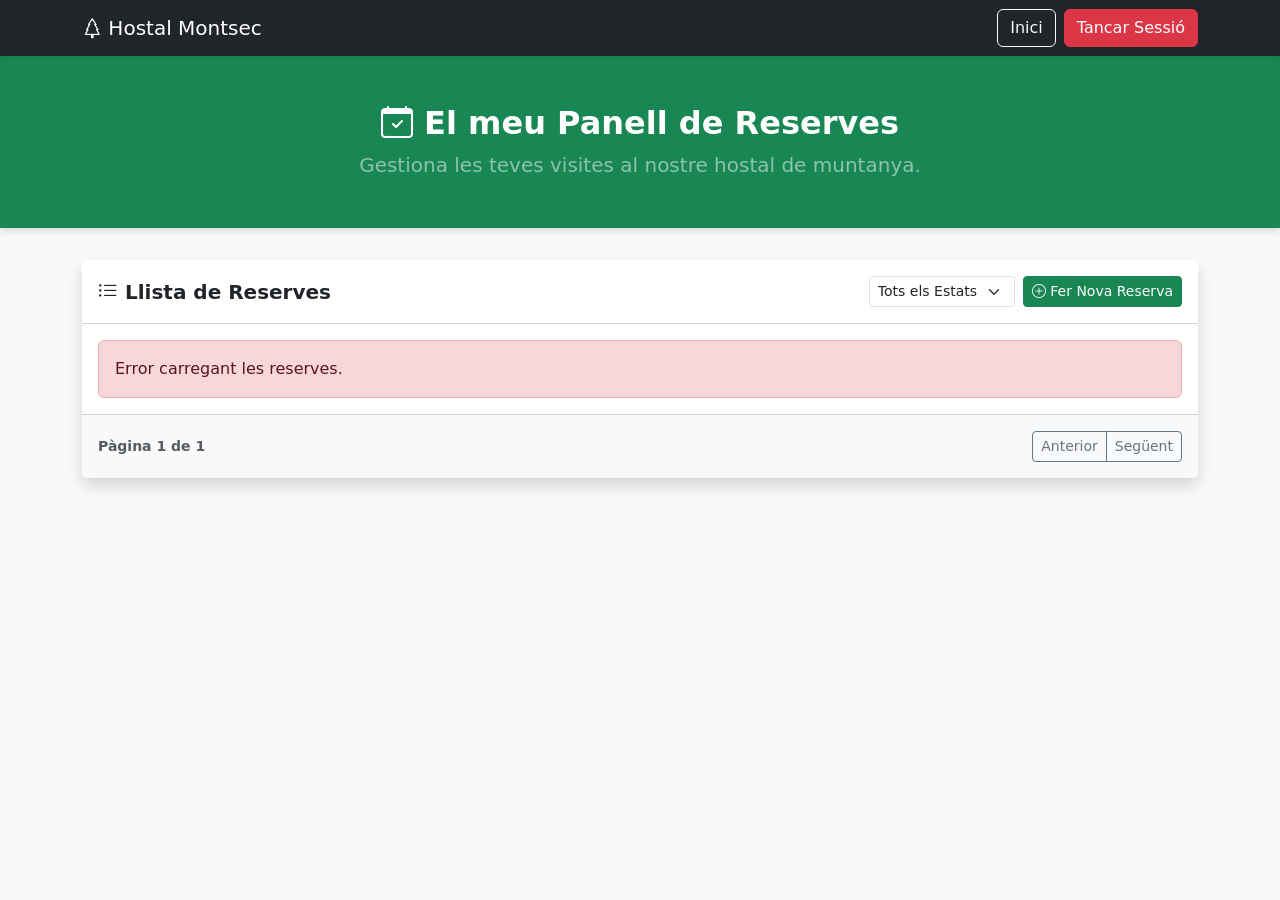
<file: frontend/reservations.html>
<!DOCTYPE html>
<html lang="ca">
<head>
    <meta charset="UTF-8">
    <meta name="viewport" content="width=device-width, initial-scale=1.0">
    <title>Hostal Montsec | Les meves Reserves</title>
    
    <!-- Dependencias externas -->
    <link href="https://cdn.jsdelivr.net/npm/bootstrap@5.3.0/dist/css/bootstrap.min.css" rel="stylesheet">
    <link rel="stylesheet" href="https://cdn.jsdelivr.net/npm/bootstrap-icons@1.11.1/font/bootstrap-icons.css">
    
    <!-- Estilos propios -->
    <link rel="stylesheet" href="styles.css">
</head>
<body class="bg-light d-flex flex-column min-vh-100">

    <!-- NAVEGACIÓN -->
    <nav class="navbar navbar-expand-lg navbar-dark bg-dark sticky-top shadow-sm">
        <div class="container">
            <a class="navbar-brand" href="index.html">
                <i class="bi bi-tree"></i> Hostal Montsec
            </a>
            <div class="d-flex align-items-center gap-2">
                <a href="index.html" class="btn btn-outline-light">Inici</a>
                <button type="button" class="btn btn-danger" id="logoutBtn">
                    Tancar Sessió
                </button>
            </div>
        </div>
    </nav>

    <!-- HERO SECTION -->
    <header class="hero-reservas text-center">
        <div class="container">
            <h1 class="h2 fw-bold">
                <i class="bi bi-calendar-check"></i> El meu Panell de Reserves
            </h1>
            <p class="lead mb-0 text-white-50">Gestiona les teves visites al nostre hostal de muntanya.</p>
        </div>
    </header>

    <!-- CONTENIDO PRINCIPAL -->
    <main class="container mb-5 flex-grow-1">
        <section class="card shadow border-0">
            <!-- Cabecera con Filtros -->
            <div class="card-header bg-white py-3 d-flex flex-column flex-md-row justify-content-between align-items-md-center gap-3">
                <h2 class="h5 mb-0 fw-bold">
                    <i class="bi bi-list-ul"></i> Llista de Reserves
                </h2>
                <div class="d-flex flex-wrap gap-2 align-items-center">
                    <select id="userStatusFilter" class="form-select form-select-sm w-auto" onchange="ReservationModule.resetUserPage()">
                        <option value="">Tots els Estats</option>
                        <option value="CONFIRMED">Confirmades</option>
                        <option value="PENDING">Pendents</option>
                        <option value="CANCELLED">Cancel·lades</option>
                    </select>
                    <button type="button" class="btn btn-success btn-sm" data-bs-toggle="modal" data-bs-target="#nuevaReservaModal">
                        <i class="bi bi-plus-circle"></i> Fer Nova Reserva
                    </button>
                </div>
            </div>
            
            <!-- Tabla -->
            <div class="card-body p-0">
                <div id="listaReservas" aria-live="polite">
                    <div class="text-center py-5">
                        <div class="spinner-border text-success" role="status">
                            <span class="visually-hidden">Carregant reserves...</span>
                        </div>
                        <p class="mt-2 text-muted">Carregant les teves reserves...</p>
                    </div>
                </div>
            </div>
            
            <!-- Paginación -->
            <div class="card-footer bg-light d-flex justify-content-between align-items-center py-3">
                <span id="userResPageInfo" class="text-muted small fw-bold">Pàgina 1 de 1</span>
                <div class="btn-group">
                    <button id="userResPrevBtn" class="btn btn-sm btn-outline-secondary" onclick="ReservationModule.changeUserPage(-1)">Anterior</button>
                    <button id="userResNextBtn" class="btn btn-sm btn-outline-secondary" onclick="ReservationModule.changeUserPage(1)">Següent</button>
                </div>
            </div>
        </section>
    </main>

    <!-- MODAL 1: DATOS DE LA RESERVA -->
    <div class="modal fade" id="nuevaReservaModal" tabindex="-1" aria-labelledby="nuevaReservaTitle" aria-hidden="true">
        <div class="modal-dialog">
            <div class="modal-content border-top border-success border-4">
                <div class="modal-header">
                    <h3 class="modal-title h5 fw-bold" id="nuevaReservaTitle">Nova Reserva</h3>
                    <button type="button" class="btn-close" data-bs-dismiss="modal" aria-label="Tancar"></button>
                </div>
                <form id="newReservationForm" novalidate>
                    <div class="modal-body">
                        <div class="alert alert-warning small d-flex align-items-center gap-2">
                            <i class="bi bi-info-circle-fill fs-5"></i>
                            <div>
                                Es requerirà una targeta de crèdit per garantir la reserva. 
                                <strong>No es farà cap càrrec ara mateix.</strong>
                            </div>
                        </div>

                        <div class="mb-3">
                            <label for="resDate" class="form-label">Data</label>
                            <input type="date" class="form-control" id="resDate" name="date" required>
                        </div>

                        <div class="row g-3">
                            <div class="col-7">
                                <label for="resTime" class="form-label">Torn (Hora)</label>
                                <select class="form-select" id="resTime" name="time" required>
                                    <option value="" disabled selected>Tria un torn...</option>
                                    <option value="13:00">13:00 (Dinar - Torn 1)</option>
                                    <option value="15:00">15:00 (Dinar - Torn 2)</option>
                                    <option value="20:00">20:00 (Sopar - Torn 1)</option>
                                    <option value="22:00">22:00 (Sopar - Torn 2)</option>
                                </select>
                            </div>
                            <div class="col-5">
                                <label for="resPax" class="form-label">Comensals</label>
                                <input type="number" class="form-control" id="resPax" name="pax" min="1" max="10" required>
                            </div>
                        </div>
                    </div>
                    
                    <div class="modal-footer flex-nowrap">
                        <button type="button" class="btn btn-outline-secondary w-50" data-bs-dismiss="modal">
                            Cancel·lar
                        </button>
                        <button type="submit" class="btn btn-dark w-50">
                            Continuar <i class="bi bi-arrow-right"></i>
                        </button>
                    </div>
                </form>
            </div>
        </div>
    </div>

    <!-- MODAL 2: PASARELA DE PAGO SIMULADA -->
    <div class="modal fade" id="paymentModal" tabindex="-1" aria-labelledby="paymentTitle" aria-hidden="true" data-bs-backdrop="static">
        <div class="modal-dialog">
            <div class="modal-content border-top border-dark border-4">
                <div class="modal-header bg-light">
                    <h3 class="modal-title h5 fw-bold" id="paymentTitle">
                        <i class="bi bi-lock-fill text-success"></i> Pagament Segur
                    </h3>
                    <button type="button" class="btn-close" data-bs-dismiss="modal" aria-label="Tancar" id="closePaymentBtn"></button>
                </div>
                <form id="paymentForm" novalidate>
                    <div class="modal-body">
                        <!-- Alertas de estado -->
                        <div id="reservaError" class="alert alert-danger d-none small" role="alert"></div>
                        <div id="reservaSuccess" class="alert alert-success d-none small" role="alert">
                            Pagament autoritzat! Confirmant reserva...
                        </div>

                        <!-- Caja informativa de garantía -->
                        <div class="payment-box mb-3">
                            <h4 class="h6 fw-bold mb-2">Garantia de la reserva</h4>
                            <p class="small text-muted mb-0">
                                Autoritzes una retenció preventiva a la teva targeta. 
                                <strong>Només es cobraran <span id="penaltyAmount" class="text-danger fw-bold">0</span>€</strong> en total (20€/persona) si anul·les amb menys de 24h o en cas de no presentar-se.
                            </p>
                        </div>

                        <!-- Datos de tarjeta -->
                        <div class="mb-3">
                            <label for="cardNumber" class="form-label small fw-bold">Número de Targeta</label>
                            <div class="input-group">
                                <span class="input-group-text"><i class="bi bi-credit-card"></i></span>
                                <input type="text" 
                                       id="cardNumber"
                                       class="form-control" 
                                       placeholder="0000 0000 0000 0000" 
                                       inputmode="numeric" 
                                       pattern="[0-9]{16}" 
                                       maxlength="16" 
                                       autocomplete="cc-number"
                                       required>
                            </div>
                        </div>

                        <div class="row g-3">
                            <div class="col-6">
                                <label for="cardExpiry" class="form-label small fw-bold">Caducitat</label>
                                <input type="text" 
                                       id="cardExpiry"
                                       class="form-control" 
                                       placeholder="MM/AA" 
                                       maxlength="5" 
                                       autocomplete="cc-exp"
                                       required>
                            </div>
                            <div class="col-6">
                                <label for="cardCvv" class="form-label small fw-bold">CVV</label>
                                <input type="password" 
                                       id="cardCvv"
                                       class="form-control" 
                                       placeholder="123" 
                                       inputmode="numeric" 
                                       pattern="[0-9]{3,4}" 
                                       maxlength="4" 
                                       autocomplete="cc-csc"
                                       required>
                            </div>
                        </div>
                    </div>

                    <div class="modal-footer flex-nowrap">
                        <button type="button" class="btn btn-outline-secondary w-50" data-bs-dismiss="modal" id="cancelPaymentBtn">
                            Enrere
                        </button>
                        <button type="submit" class="btn btn-success w-50" id="payBtn">
                            <span id="payBtnText">
                                <i class="bi bi-shield-check"></i> Autoritzar i Reservar
                            </span>
                            <span id="payBtnSpinner" class="spinner-border spinner-border-sm d-none" role="status" aria-hidden="true"></span>
                        </button>
                    </div>
                </form>
            </div>
        </div>
    </div>

    <!-- Scripts -->
    <script src="https://cdn.jsdelivr.net/npm/bootstrap@5.3.0/dist/js/bootstrap.bundle.min.js"></script>
    <script src="app.js"></script>
</body>
</html>
</file>
<file: frontend/styles.css>
/* ==========================================
   GLOBAL VARIABLES
   ========================================== */
:root {
    --bg-main: #f4f6f9;
    --bg-white: #ffffff;
    --brand-success: #198754;
    --brand-danger: #dc3545;
    --brand-dark: #212529;
    --box-bg: #f8f9fa;
    --box-border: #dee2e6;
    
    /* Variables for the table map */
    --mesa-disponible-bg: #d1e7dd;
    --mesa-disponible-border: #0f5132;
    --mesa-ocupada-bg: #f8d7da;
    --mesa-ocupada-border: #842029;
}

/* ==========================================
   GENERAL STYLES
   ========================================== */
body {
    background-color: var(--bg-main);
    color: #333;
    font-family: system-ui, -apple-system, "Segoe UI", Roboto, "Helvetica Neue", Arial, sans-serif;
}

/* ==========================================
   AUTHENTICATION LAYOUTS (LOGIN / REGISTER)
   ========================================== */
.page-auth {
    min-height: 100vh;
    display: flex;
    flex-direction: column;
    background-color: var(--bg-main);
}

.auth-container {
    flex: 1;
    display: flex;
    align-items: center;
    justify-content: center;
    padding: 2rem 1rem;
}

.auth-card {
    width: 100%;
    max-width: 600px;
    border: none;
    border-top: 4px solid var(--brand-success);
    border-radius: 0.5rem;
}

/* ==========================================
   HERO SECTIONS (RESERVATIONS)
   ========================================== */
.hero-reservas {
    background: var(--brand-success);
    color: var(--bg-white);
    padding: 3rem 0;
    margin-bottom: 2rem;
    box-shadow: 0 4px 6px rgba(0, 0, 0, 0.1);
}

/* ==========================================
   CUSTOM COMPONENTS
   ========================================== */
.payment-box {
    background-color: var(--box-bg);
    border: 1px solid var(--box-border);
    border-radius: 8px;
    padding: 1.25rem;
}

/* Soft shadows for cards */
.card {
    box-shadow: 0 0.125rem 0.25rem rgba(0, 0, 0, 0.075);
}

/* ==========================================
   TABLE MAP (INDOORS AND TERRACE)
   ========================================== */
.zona-interior, .zona-terraza {
    background-color: var(--bg-white);
    border-radius: 12px;
    border: 1px solid var(--box-border);
}

.mapa-grid {
    display: grid;
    /* Creates a responsive grid that automatically adapts the tables */
    grid-template-columns: repeat(auto-fill, minmax(110px, 1fr));
    gap: 1.5rem;
}

.taula-plano {
    display: flex;
    flex-direction: column;
    align-items: center;
    justify-content: center;
    padding: 1rem;
    border-radius: 8px;
    border: 2px solid transparent;
    transition: transform 0.2s ease, box-shadow 0.2s ease;
}

.taula-plano:hover {
    transform: translateY(-3px);
    box-shadow: 0 4px 8px rgba(0,0,0,0.1);
}

/* Table states */
.taula-plano.disponible {
    background-color: var(--mesa-disponible-bg);
    border-color: var(--mesa-disponible-border);
    color: var(--mesa-disponible-border);
}

.taula-plano.ocupada {
    background-color: var(--mesa-ocupada-bg);
    border-color: var(--mesa-ocupada-border);
    color: var(--mesa-ocupada-border);
    opacity: 0.85;
}

/* Table texts */
.taula-numero {
    font-weight: bold;
    font-size: 1.25rem;
    margin-bottom: 0.25rem;
}

.taula-pax {
    font-size: 0.85rem;
    font-weight: 500;
    opacity: 0.9;
}

/* ==========================================
   ADMINISTRATION PANEL
   ========================================== */
.admin-header {
    background: var(--brand-dark);
    color: var(--bg-white);
    padding: 2.5rem 0;
    margin-bottom: 2rem;
    border-bottom: 5px solid var(--brand-danger); /* Distinctive red line */
}

/* Admin Tabs styling */
.nav-pills .nav-link {
    color: #495057;
    transition: all 0.2s ease;
}

.nav-pills .nav-link:hover {
    background-color: #e9ecef;
}

.nav-pills .nav-link.active {
    background-color: var(--brand-danger);
    color: white;
}

/* Table improvements */
.table-hover tbody tr:hover {
    background-color: rgba(0, 0, 0, 0.02);
}
</file>
